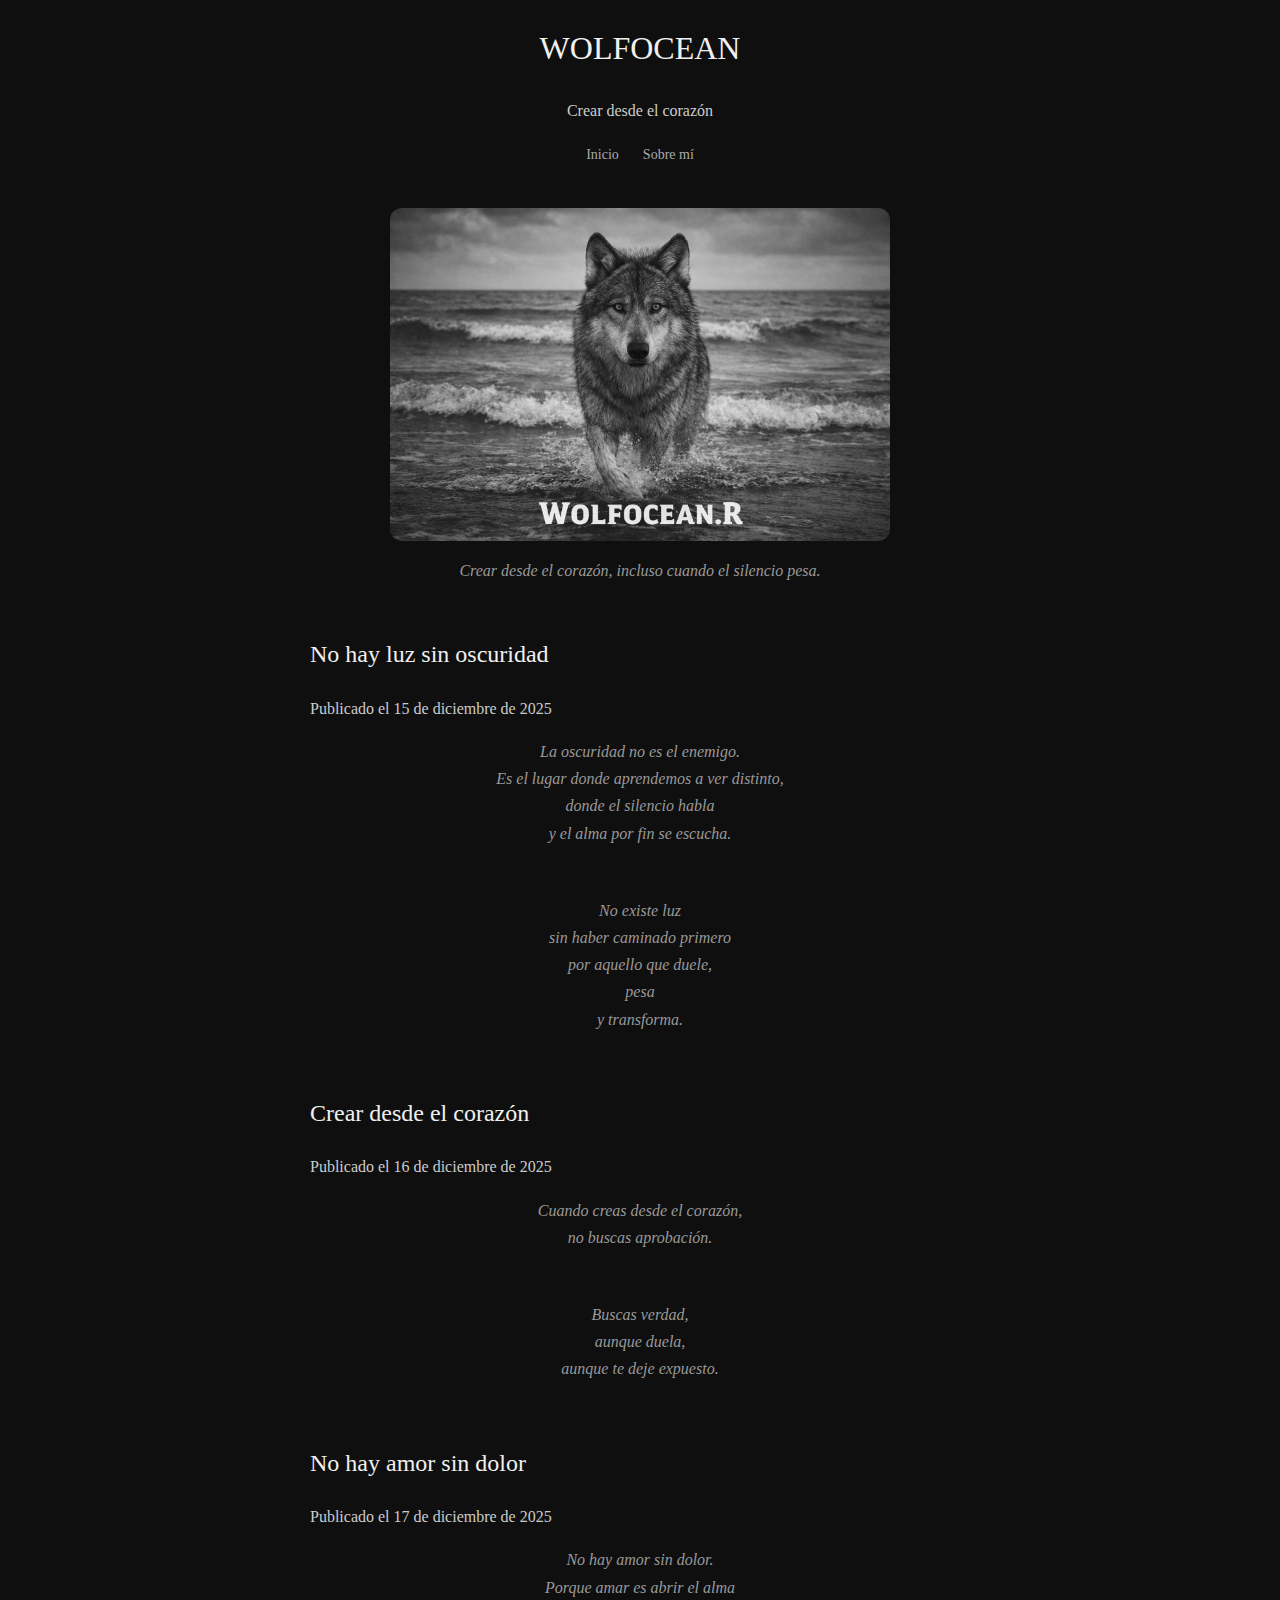
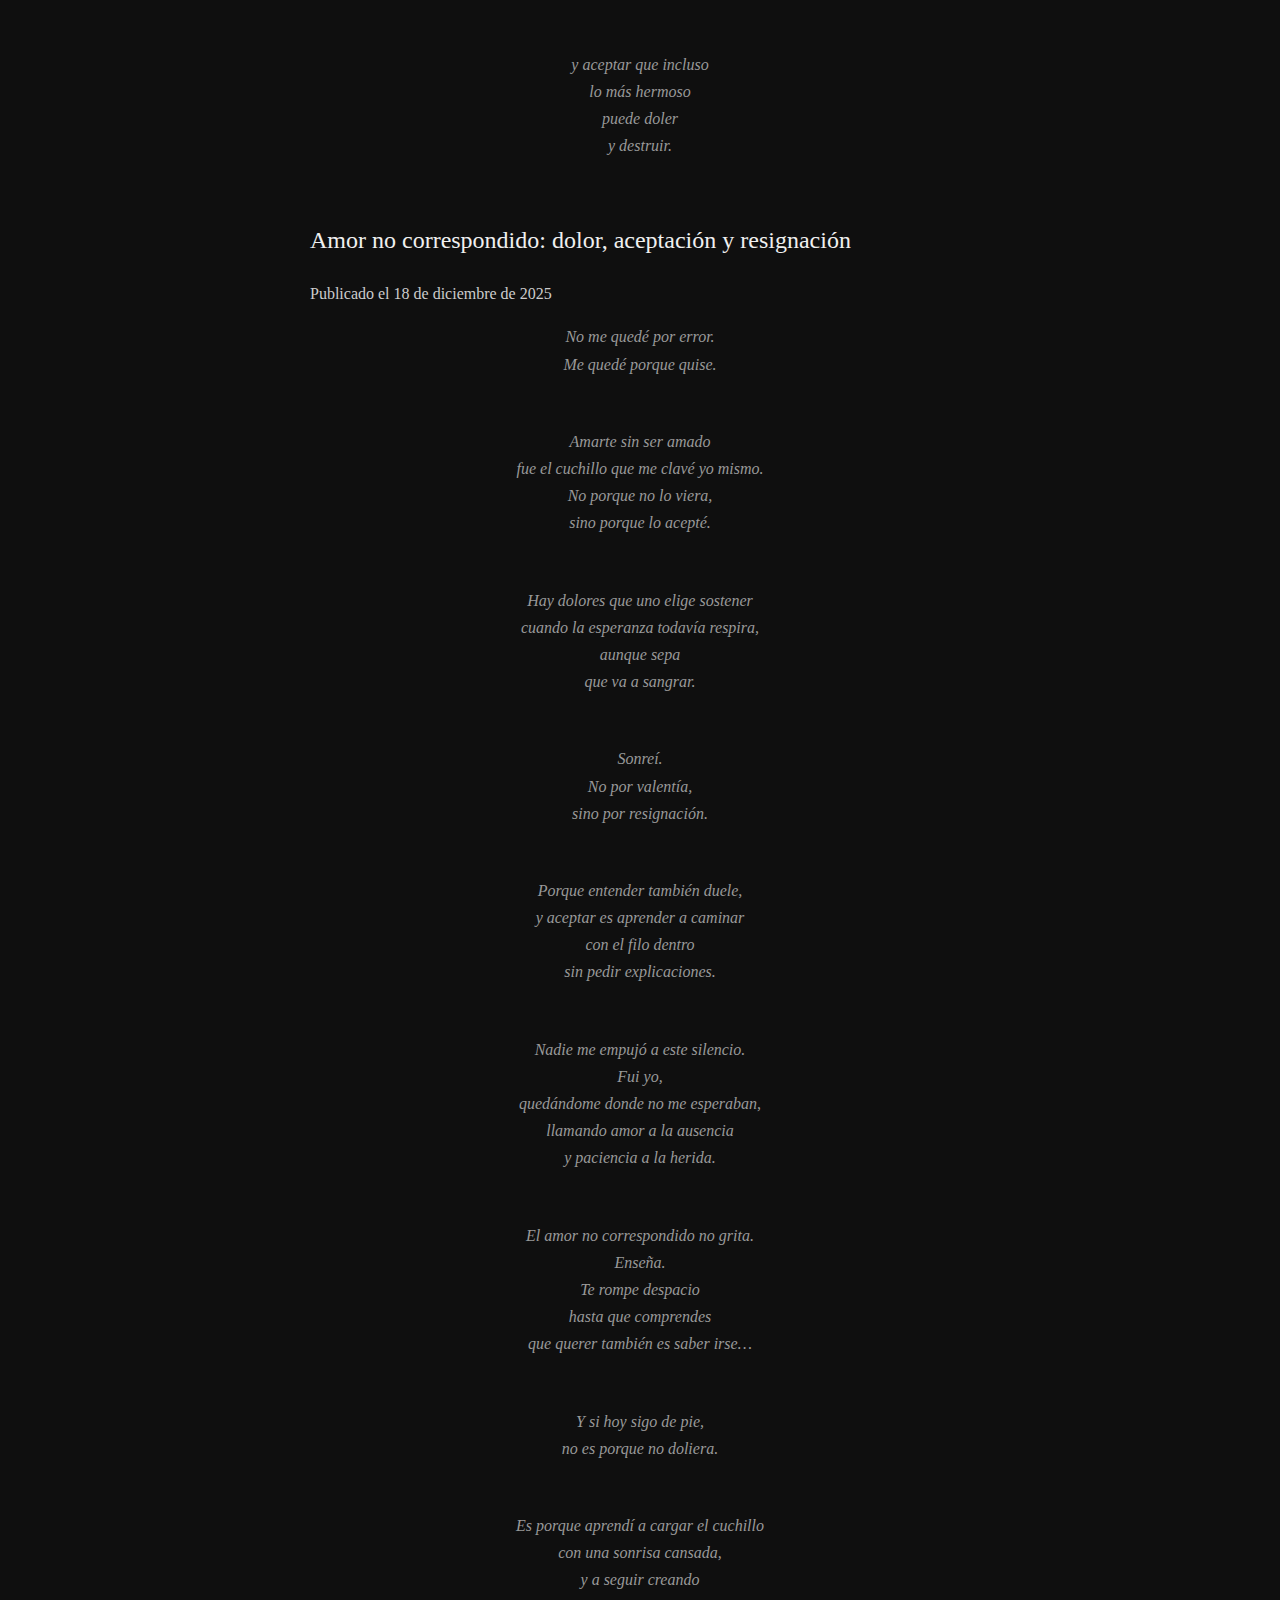
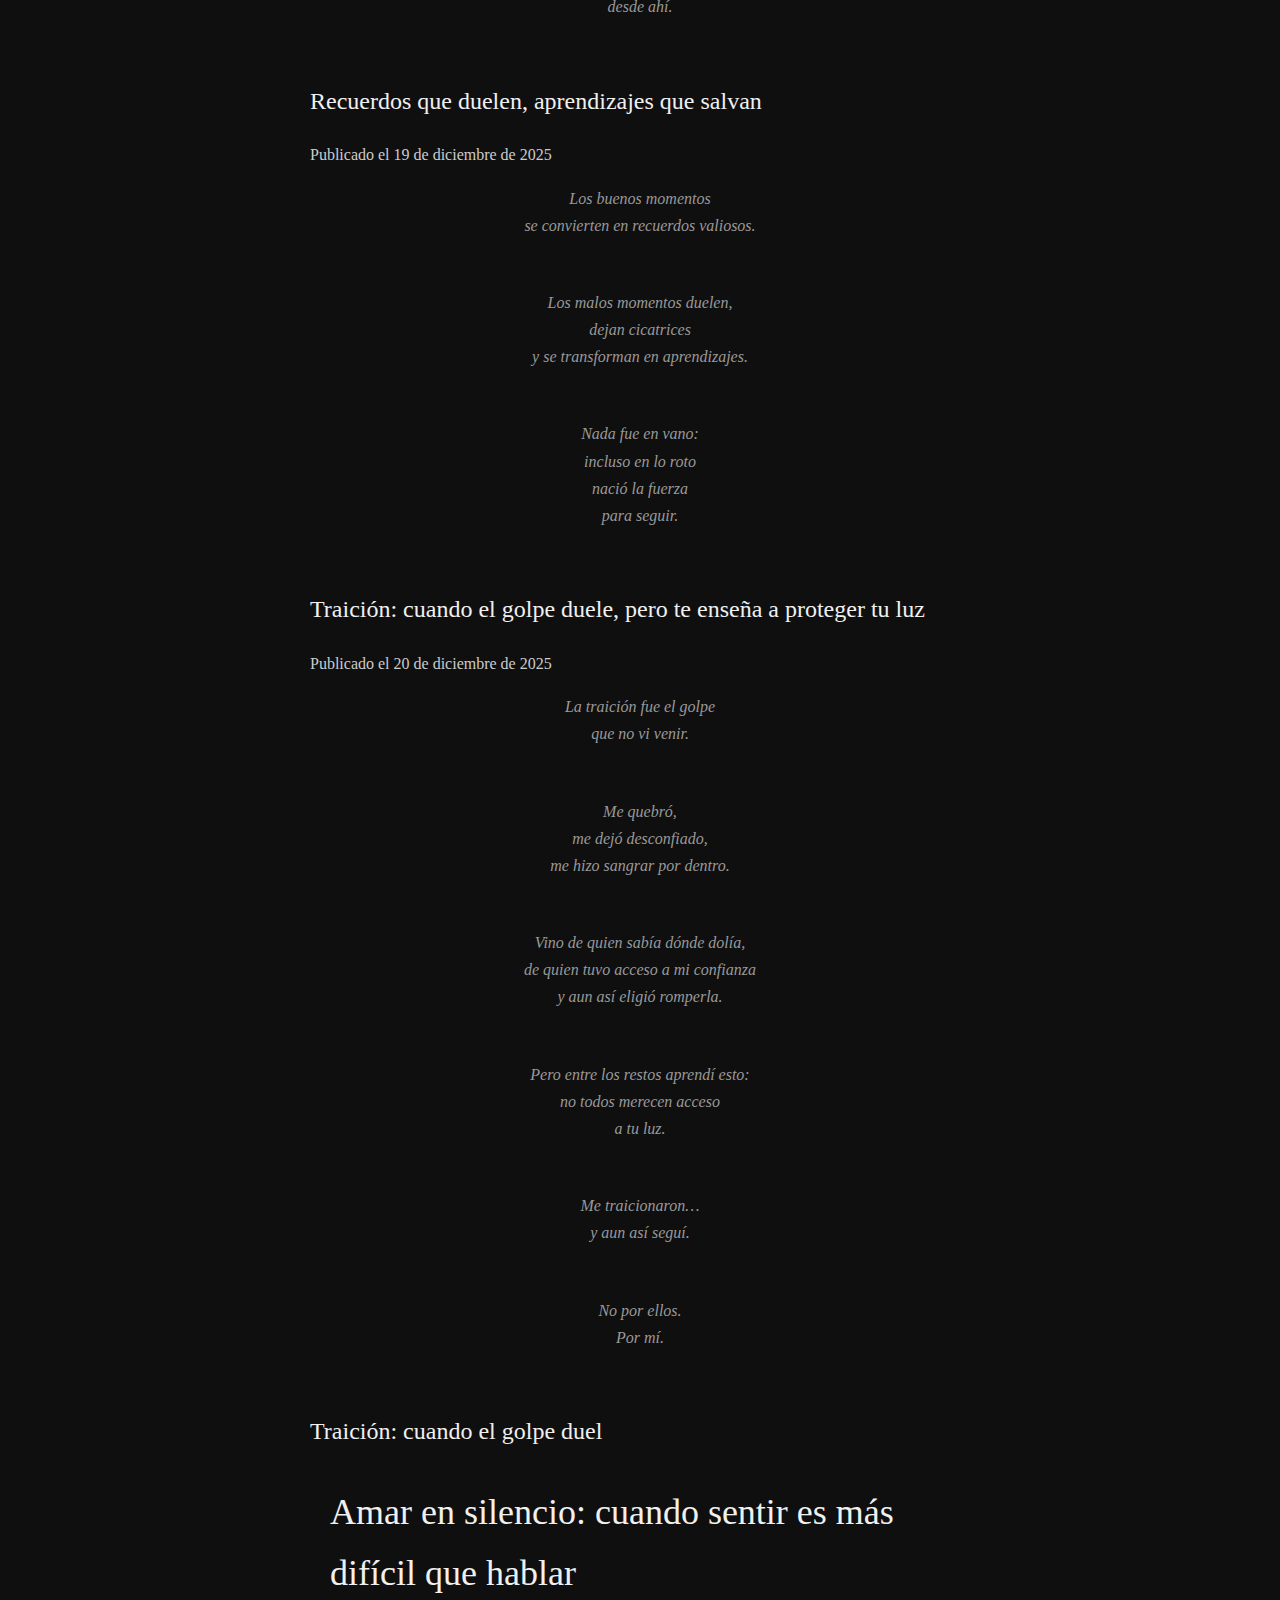
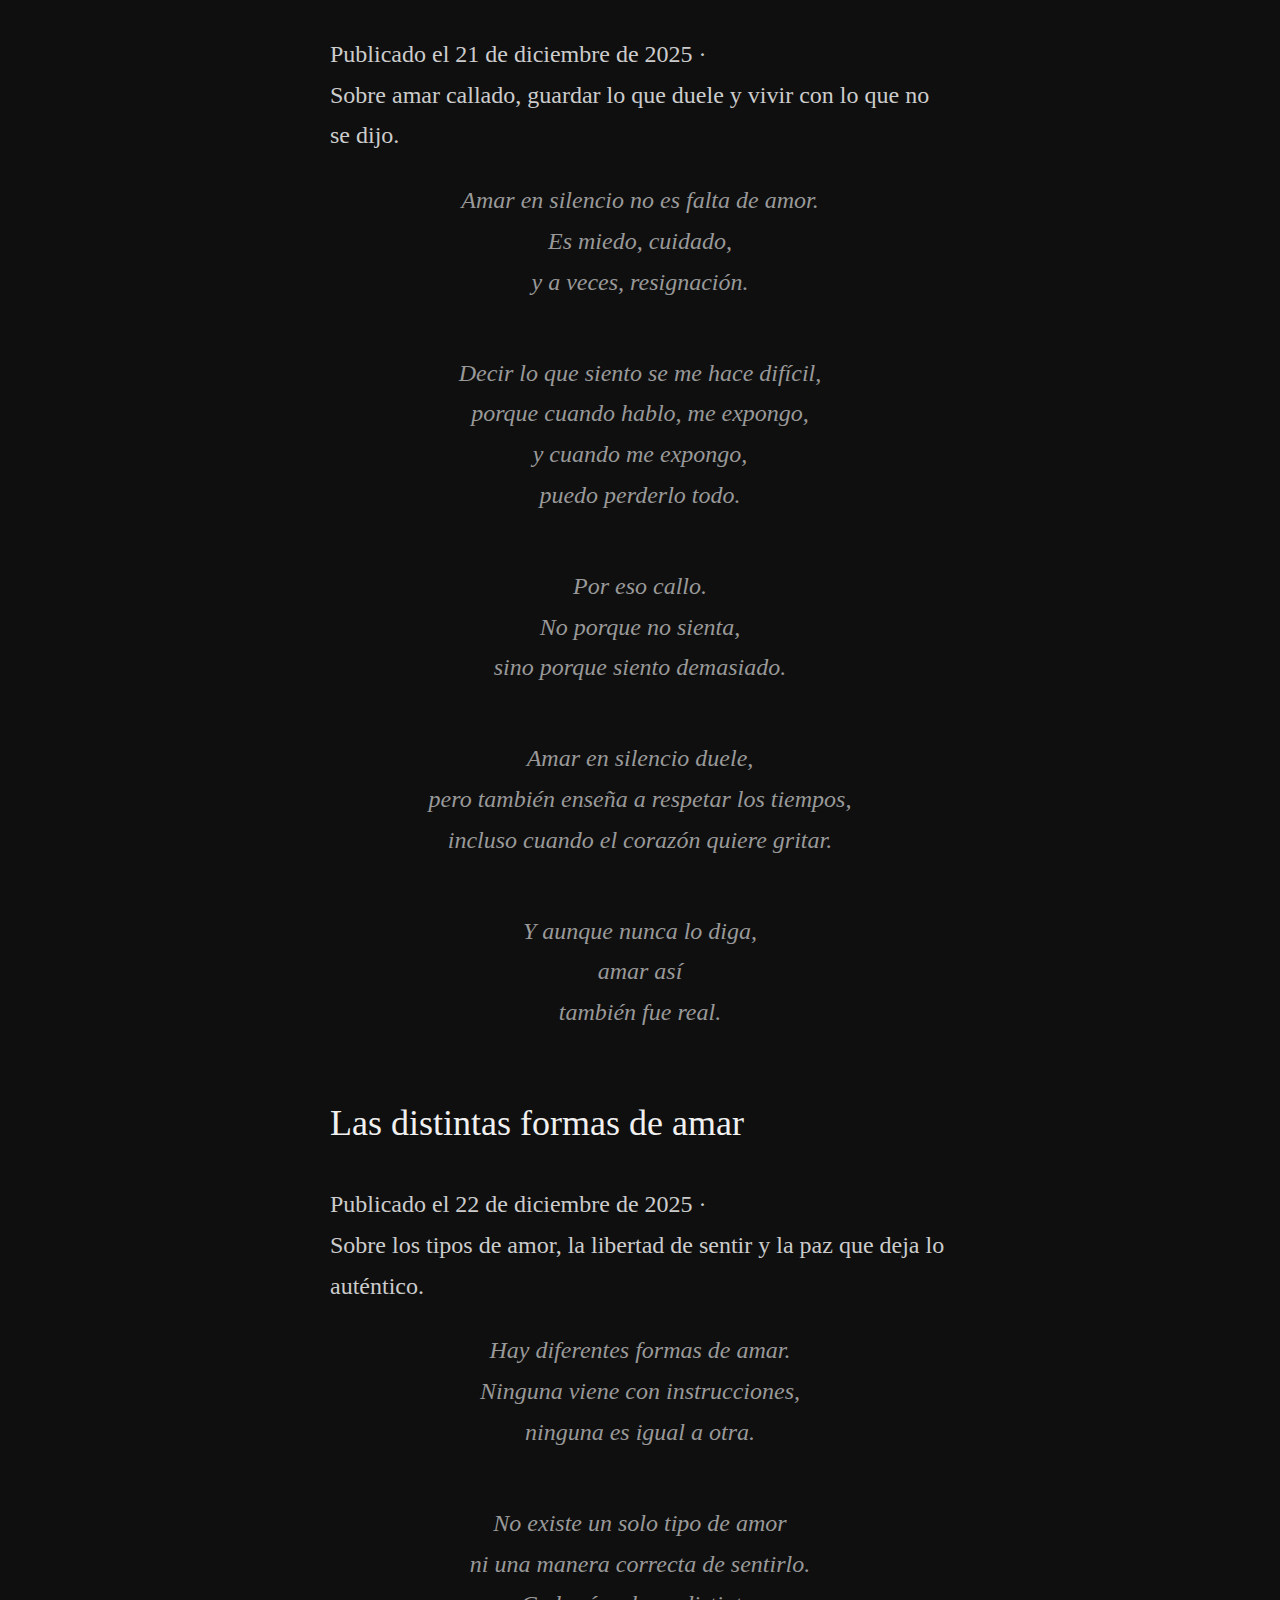
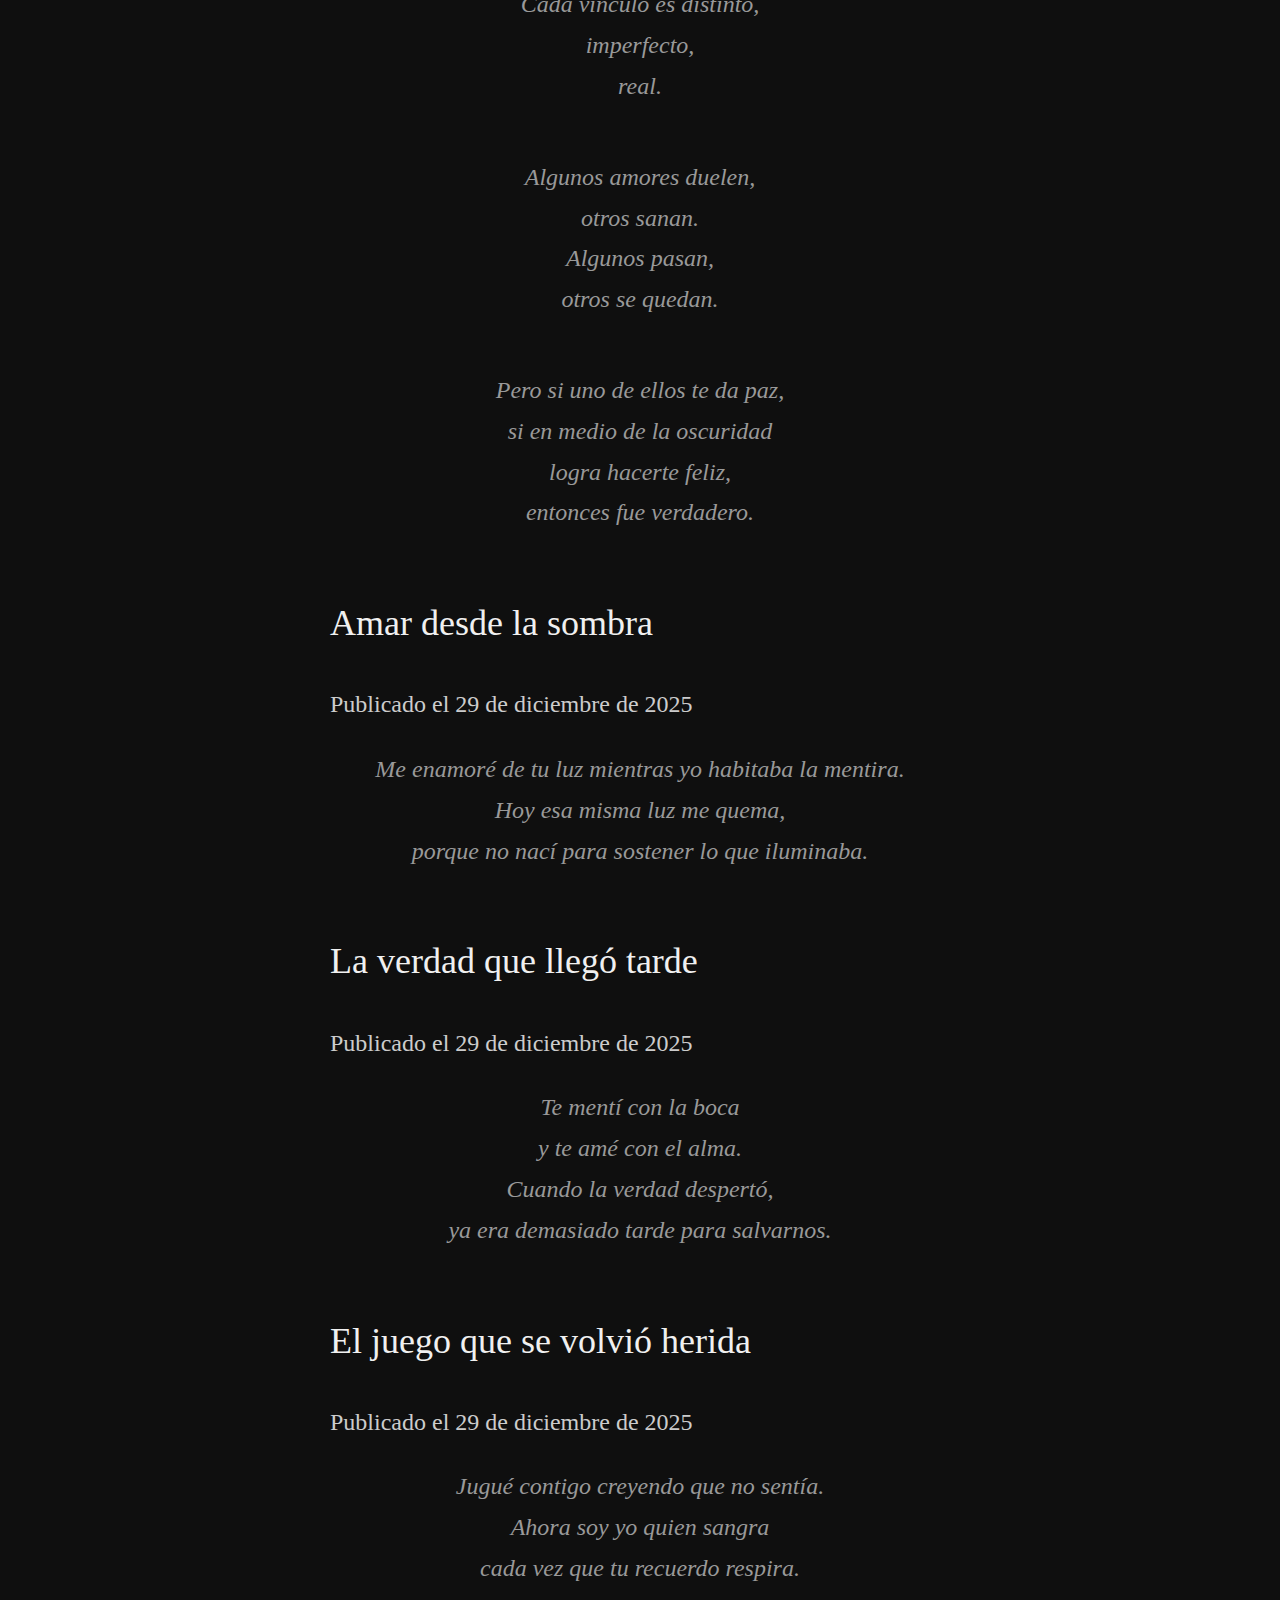
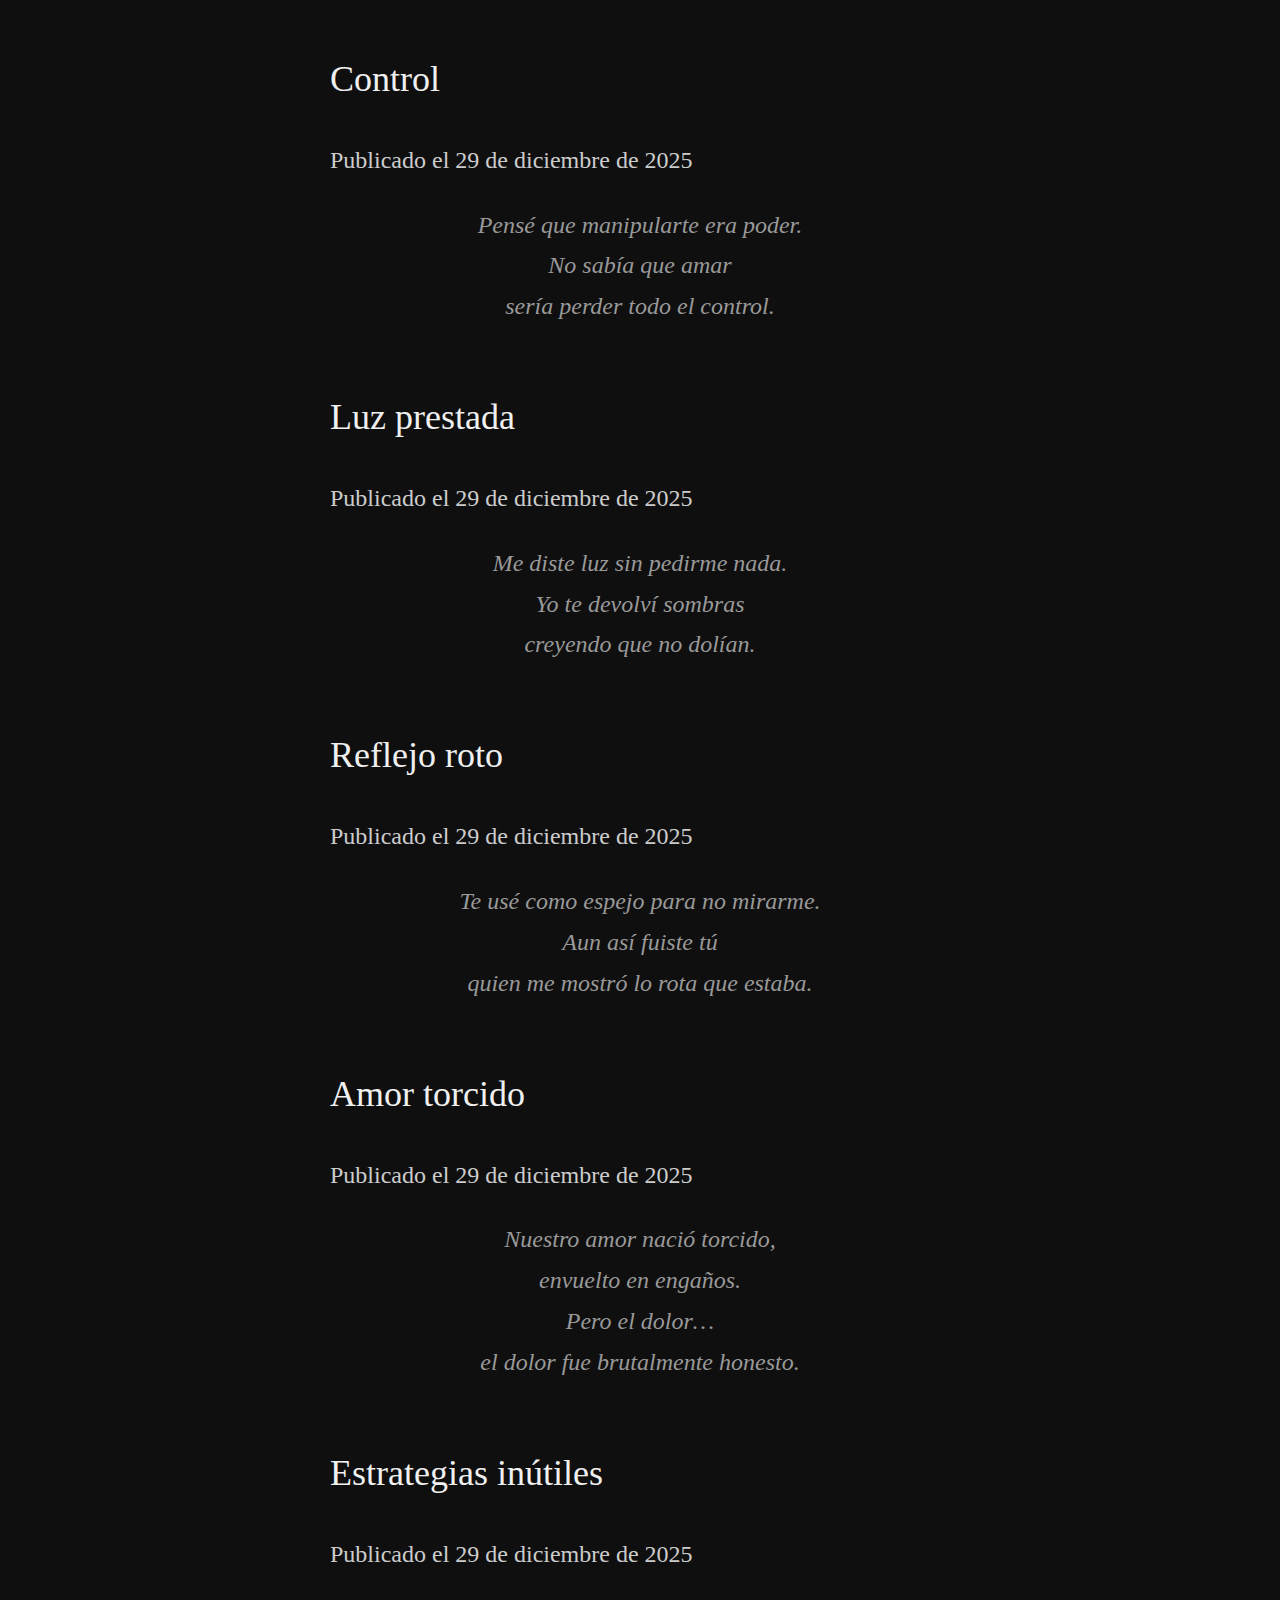
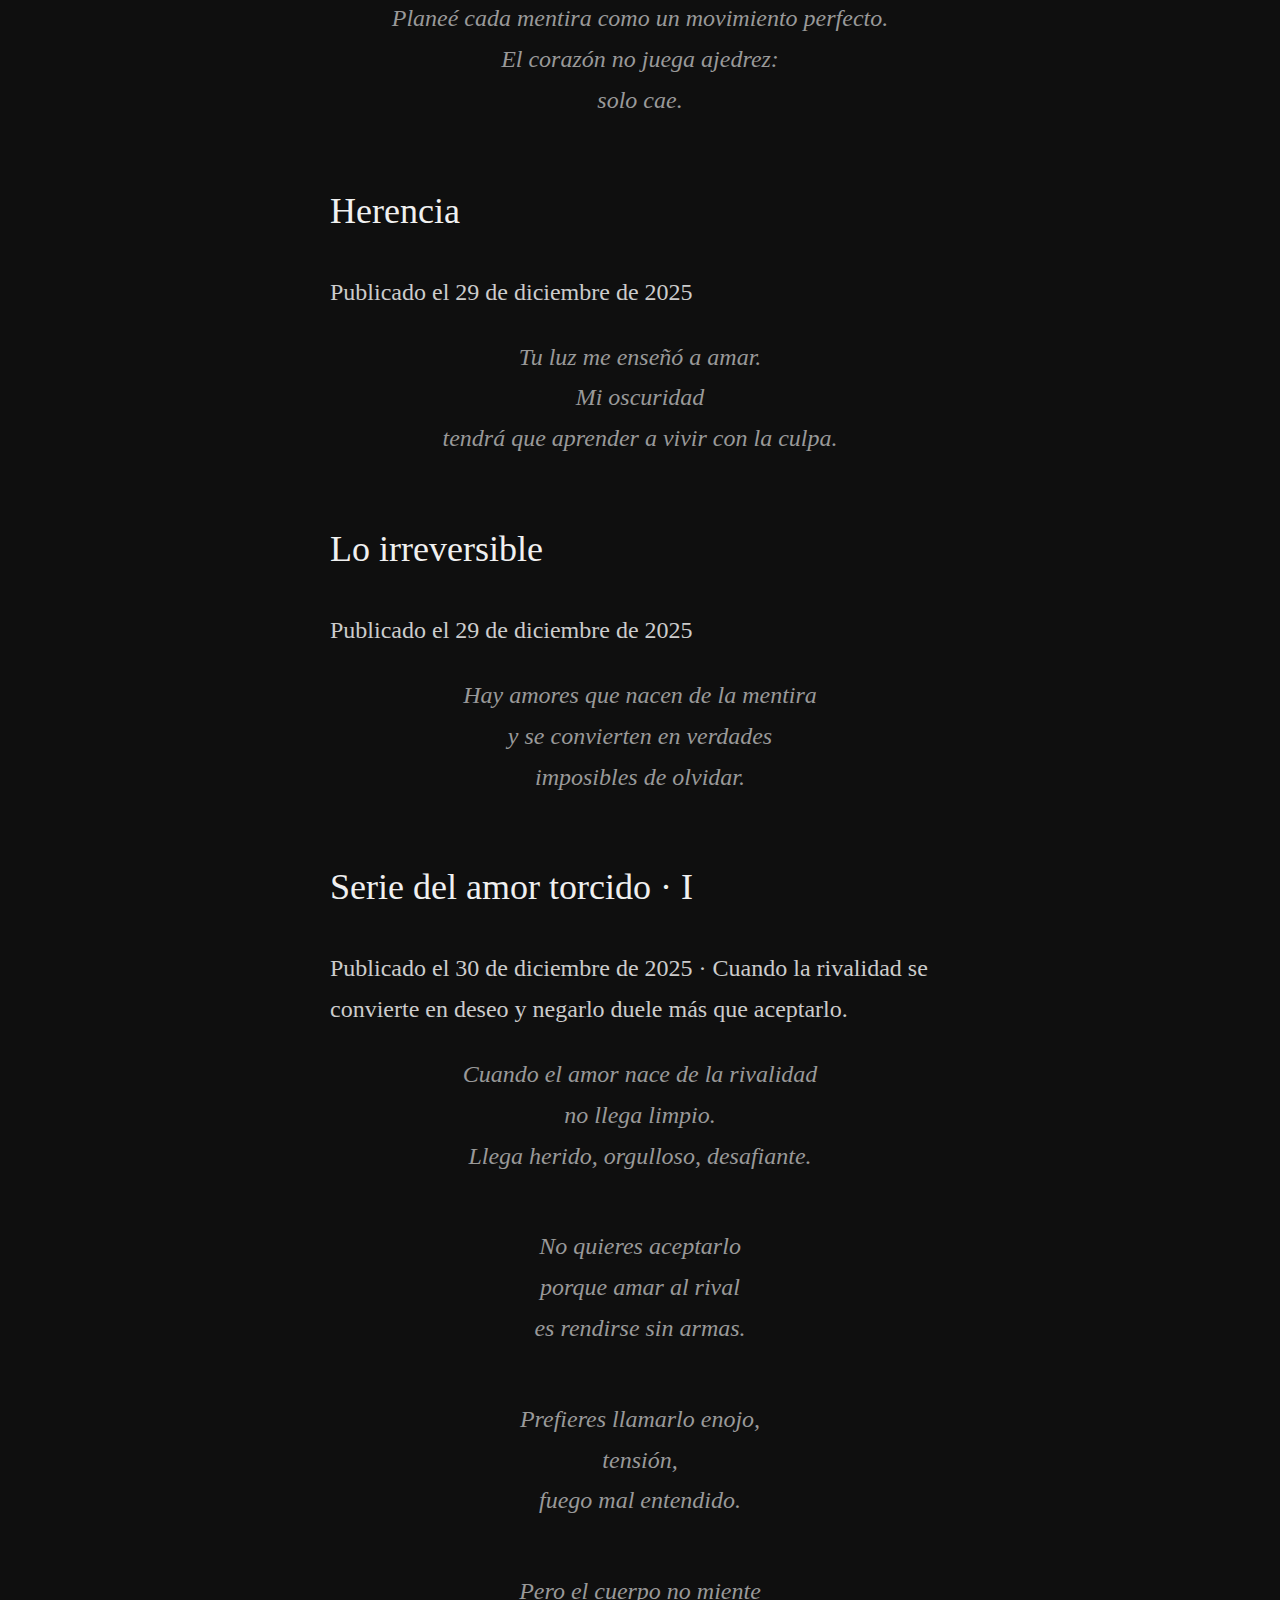
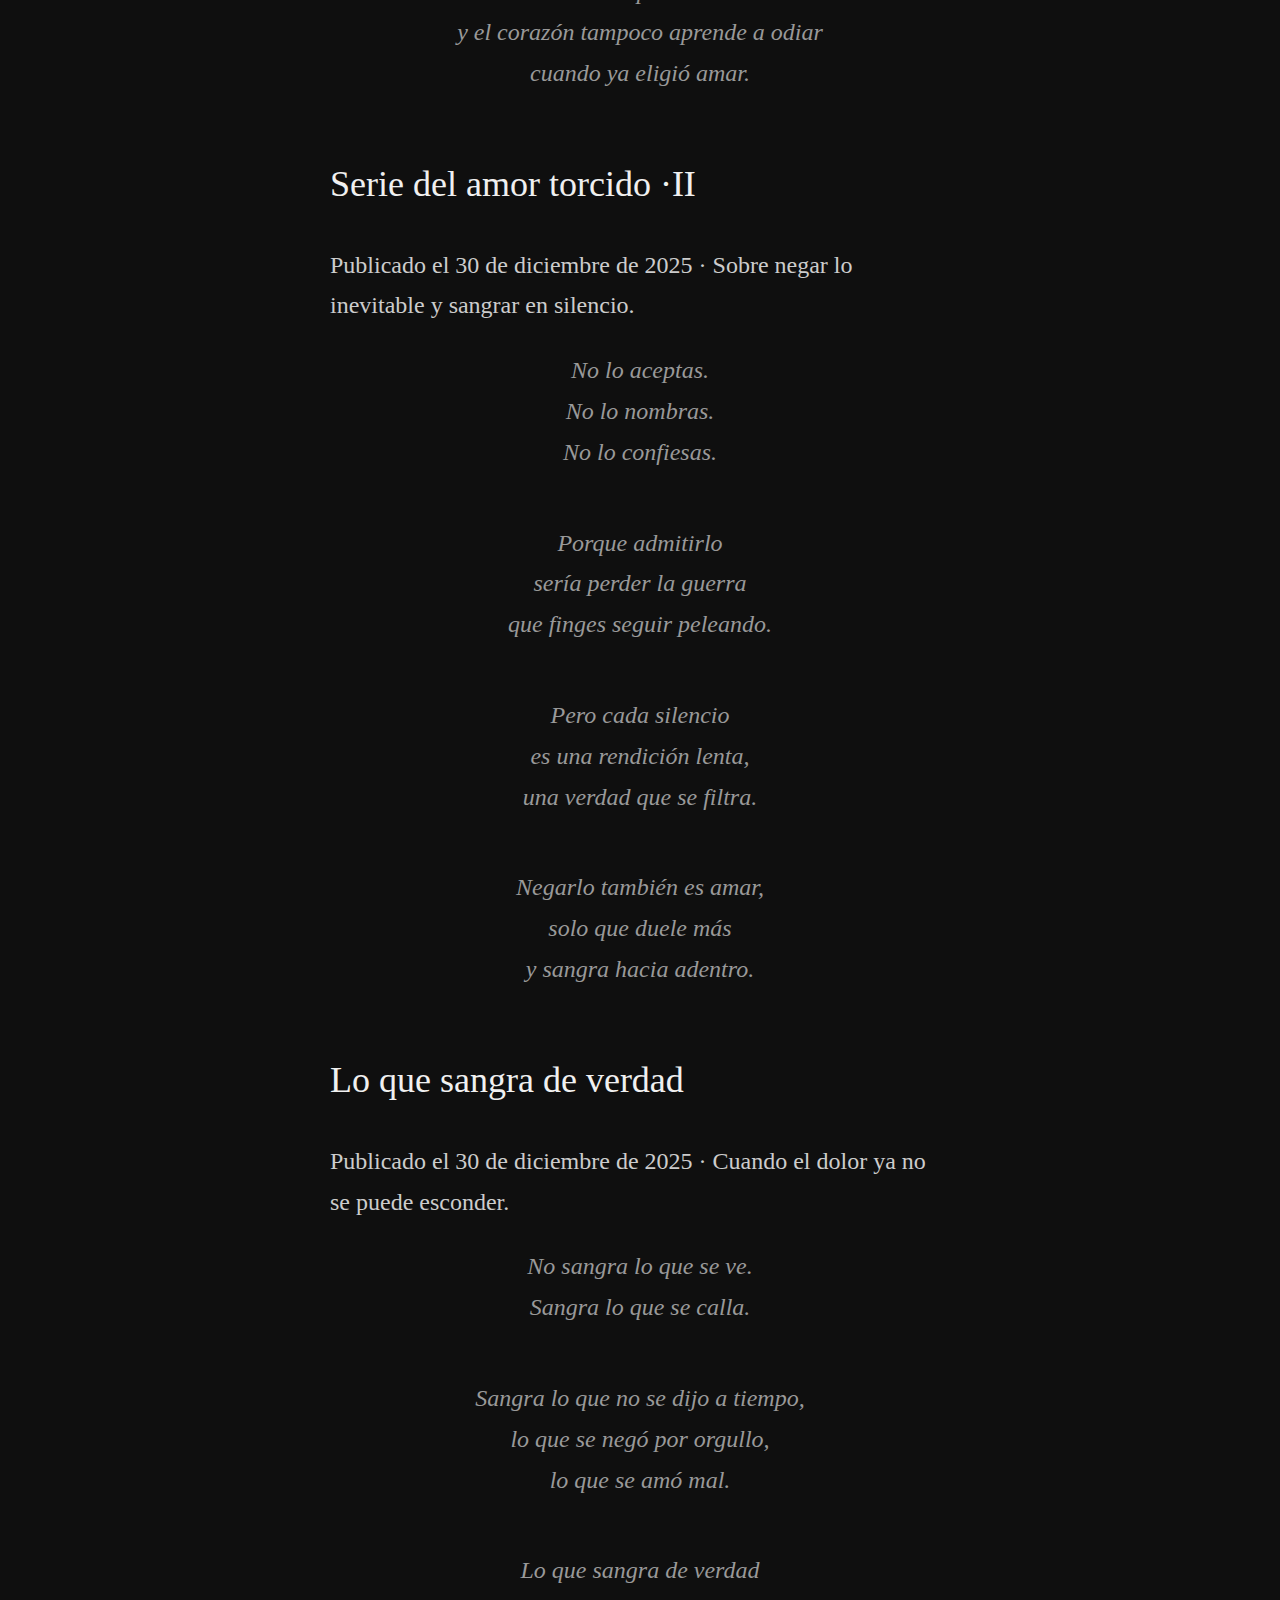
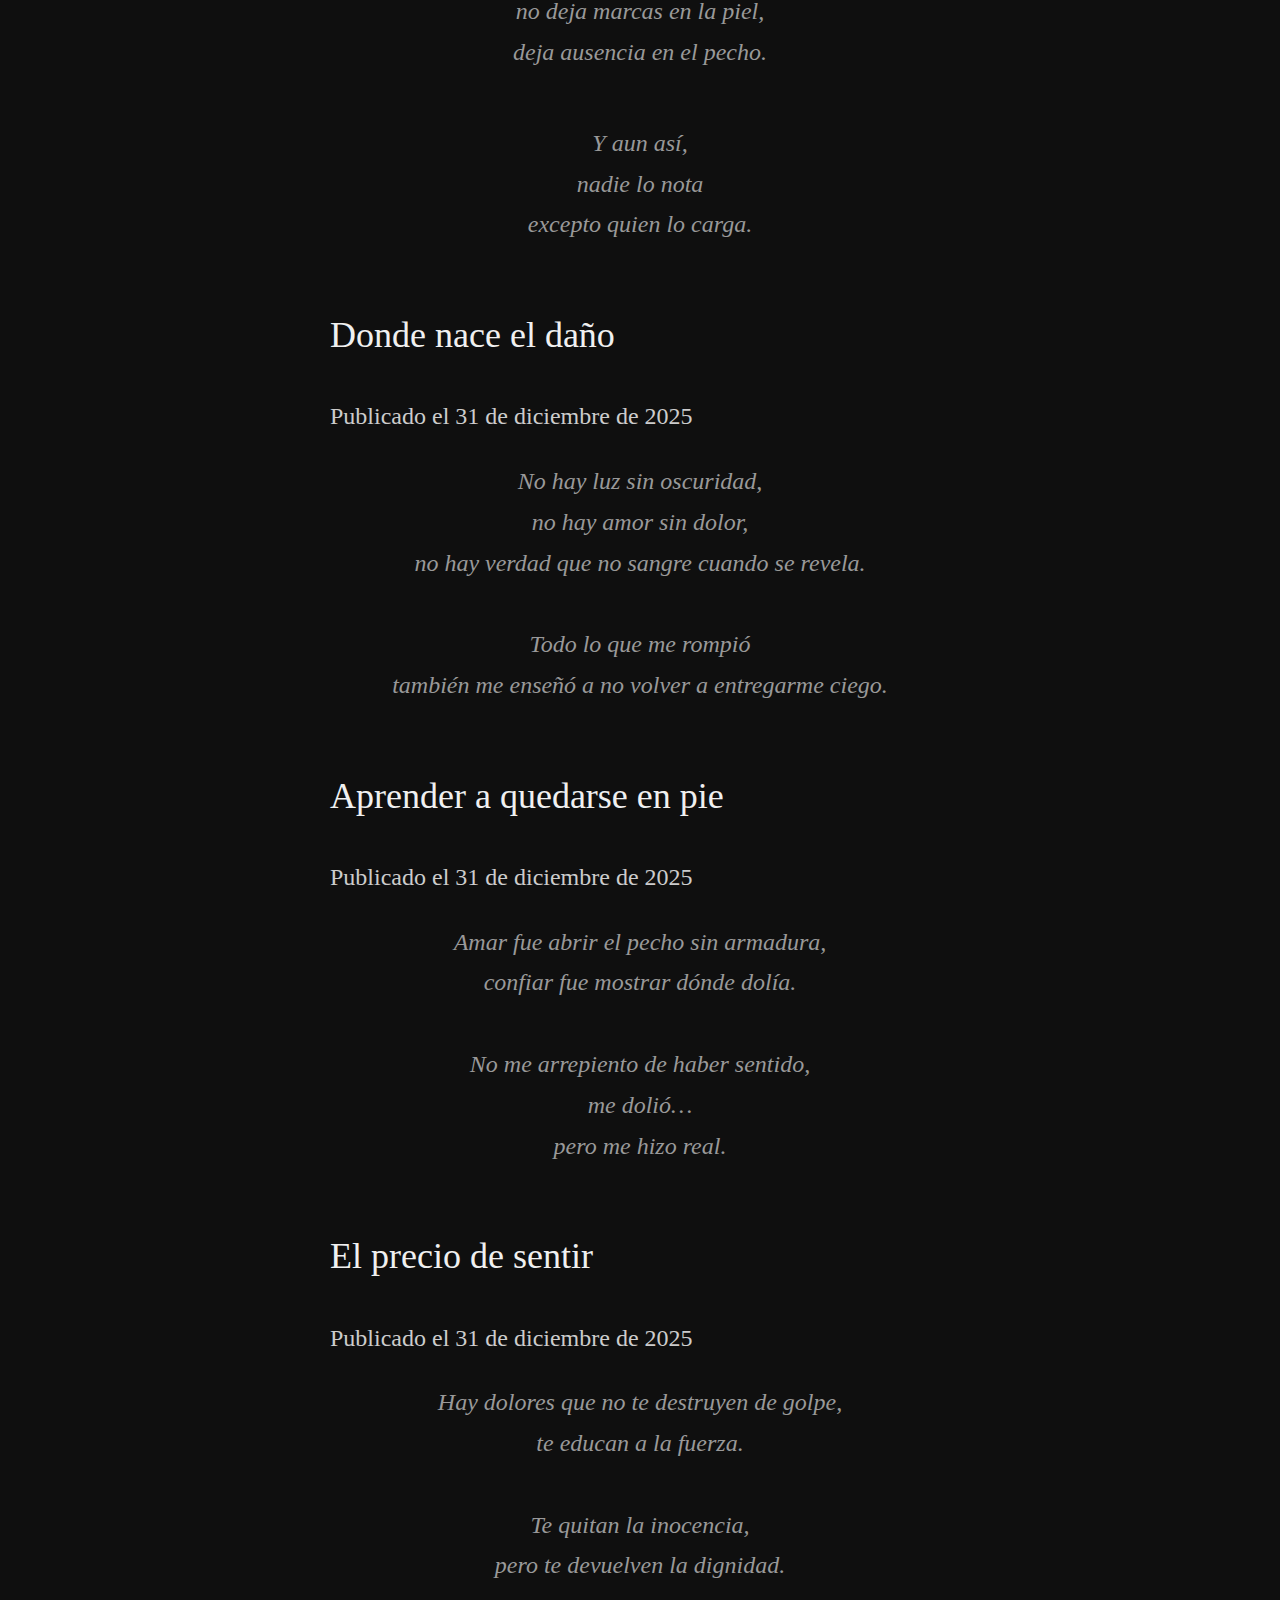
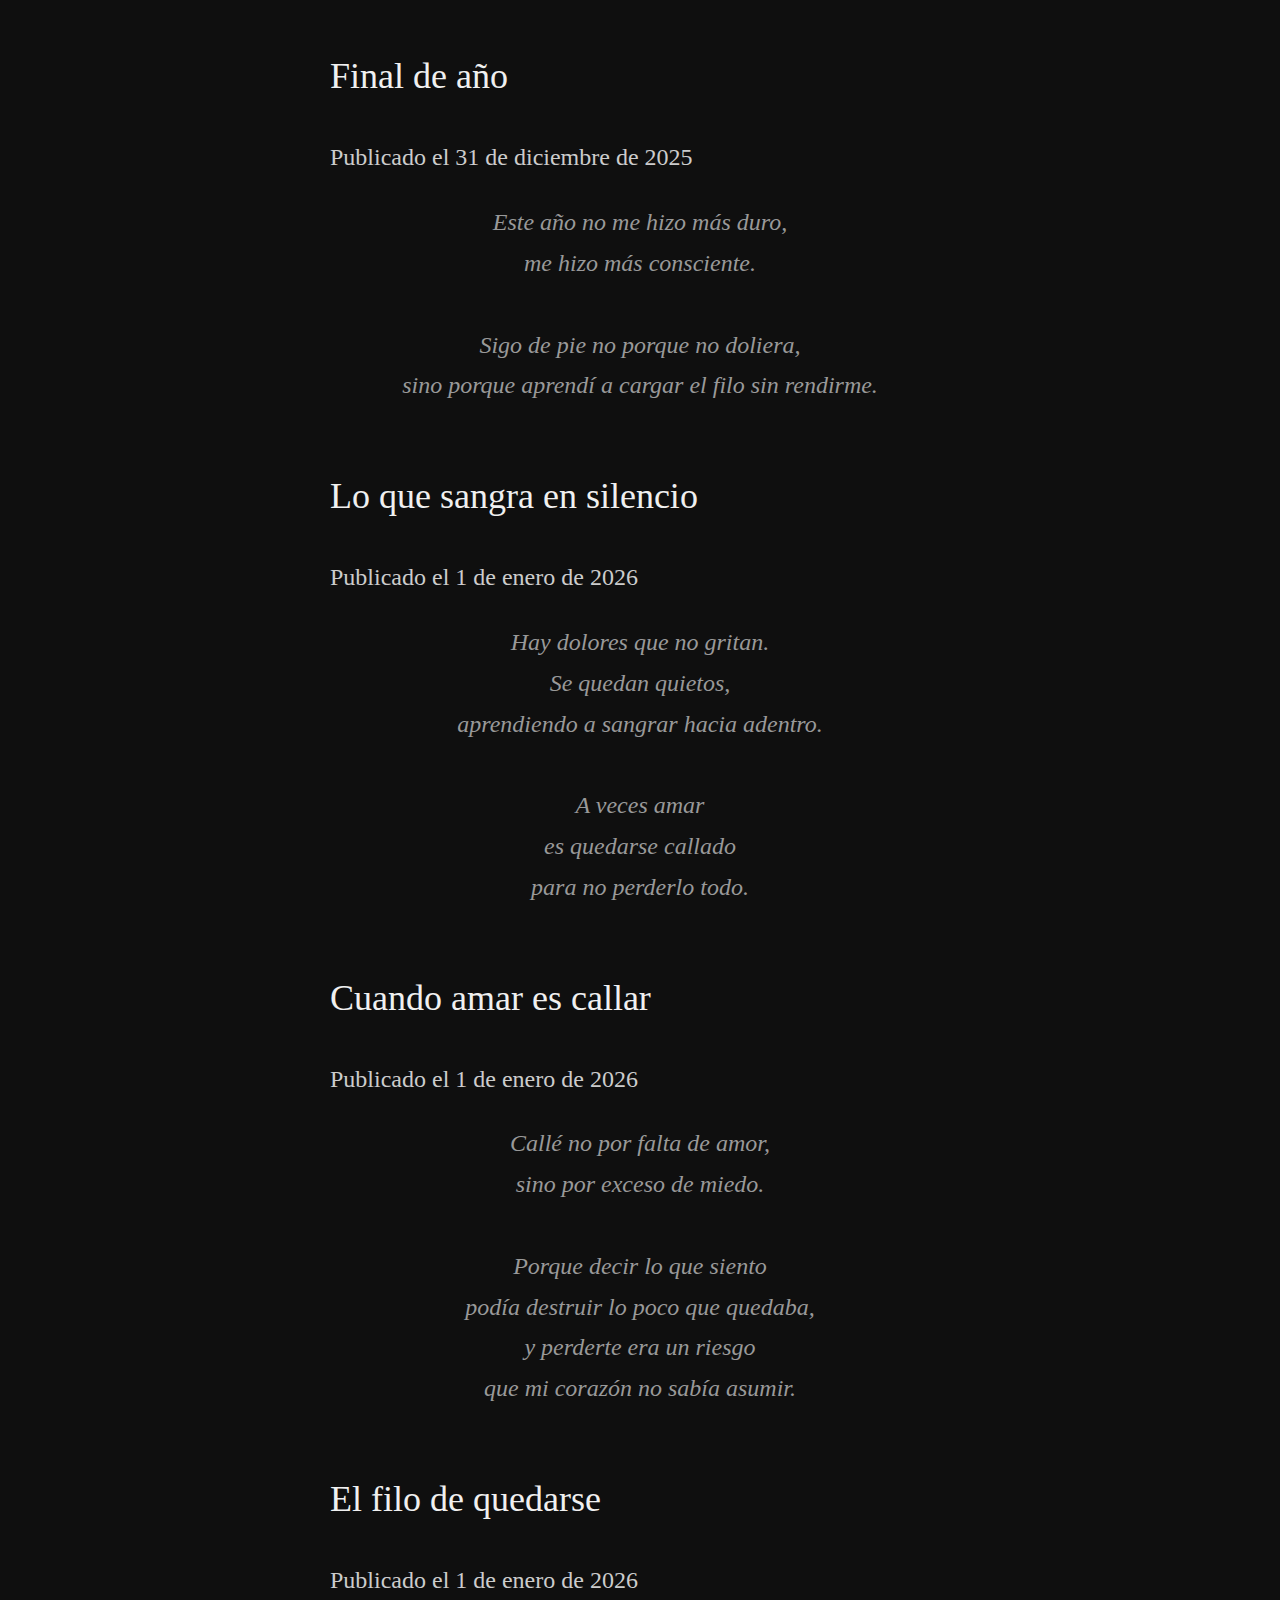
<file: index.html>
<!DOCTYPE html>
<html lang="es">
<head>
    <meta charset="UTF-8">
    <meta name="description" content="Blog personal de WOLFOCEAN.J.R. sobre creación, emociones, luz y oscuridad.">
    <title>Blog · WOLFOCEAN.J.R.</title>

    <style>
        /* ---------- BASE ---------- */
        body {
            font-family: Georgia, "Times New Roman", serif;
            line-height: 1.7;
            margin: 0;
            padding: 0;
        }

        header {
            text-align: center;
            margin-bottom: 40px;
        }

        nav a {
            margin: 0 10px;
            text-decoration: none;
            font-size: 14px;
        }

        article {
            max-width: 700px;
            margin: 0 auto 60px auto;
            padding: 0 20px;
        }

        h1, h2 {
            font-weight: normal;
        }

        .imagen-principal {
            display: block;
            width: 100%;
            max-width: 500px;
            margin: 30px auto 15px auto;
            border-radius: 12px;
        }

        .frase {
            text-align: center;
            font-style: italic;
            margin-bottom: 50px;
        }

        footer {
            text-align: center;
            margin: 40px 0;
            font-size: 14px;
        }

        /* ---------- DARK MODE (POR DEFECTO) ---------- */
        body.dark {
            background-color: #0f0f0f;
            color: #e0e0e0;
        }

        body.dark nav a {
            color: #aaa;
        }

        body.dark nav a:hover {
            color: #fff;
        }

        body.dark p {
            color: #ccc;
        }

        body.dark h1,
        body.dark h2 {
            color: #f0f0f0;
        }

        body.dark .frase {
            color: #999;
        }

        body.dark footer {
            color: #777;
        }
    </style>
</head>

<body class="dark">

    <header>
        <h1>WOLFOCEAN</h1>
        <p>Crear desde el corazón</p>

        <nav>
            <a href="index.html">Inicio</a>
            <a href="sobre-mi.html">Sobre mí</a>
        </nav>
    </header>

    <img src="img/foto-blog.jpg" alt="WOLFOCEAN.J.R." class="imagen-principal">

    <p class="frase">
        Crear desde el corazón, incluso cuando el silencio pesa.
    </p>

    <article>
        
     <article class="post">
  <h2>No hay luz sin oscuridad</h2>
  <p class="fecha">Publicado el 15 de diciembre de 2025</p>
  <p class="frase">
    La oscuridad no es el enemigo.<br>
    Es el lugar donde aprendemos a ver distinto,<br>
    donde el silencio habla<br>
    y el alma por fin se escucha.
  </p>
  <p class="frase">
    No existe luz<br>
    sin haber caminado primero<br>
    por aquello que duele,<br>
    pesa<br>
    y transforma.
  </p>
</article>
 
<article class="post">
  <h2>Crear desde el corazón</h2>
  <p class="fecha">Publicado el 16 de diciembre de 2025</p>
  <p class="frase">
    Cuando creas desde el corazón,<br>
    no buscas aprobación.
  </p>
  <p class="frase">
    Buscas verdad,<br>
    aunque duela,<br>
    aunque te deje expuesto.
  </p>
</article> 

<article class="post">
  <h2>No hay amor sin dolor</h2>
  <p class="fecha">Publicado el 17 de diciembre de 2025</p>
  <p class="frase">
    No hay amor sin dolor.<br>
    Porque amar es abrir el alma
  </p>
  <p class="frase">
    y aceptar que incluso<br>
    lo más hermoso<br>
    puede doler<br>
    y destruir.
  </p>
</article>

<article class="post">
  <h2>Amor no correspondido: dolor, aceptación y resignación</h2>
  <p class="fecha">Publicado el 18 de diciembre de 2025</p>
  <p class="frase">
    No me quedé por error.<br>
    Me quedé porque quise.
  </p>
  <p class="frase">
    Amarte sin ser amado<br>
    fue el cuchillo que me clavé yo mismo.<br>
    No porque no lo viera,<br>
    sino porque lo acepté.
  </p>
  <p class="frase">
    Hay dolores que uno elige sostener<br>
    cuando la esperanza todavía respira,<br>
    aunque sepa<br>
    que va a sangrar.
  </p>
  <p class="frase">
    Sonreí.<br>
    No por valentía,<br>
    sino por resignación.
  </p>
  <p class="frase">
    Porque entender también duele,<br>
    y aceptar es aprender a caminar<br>
    con el filo dentro<br>
    sin pedir explicaciones.
  </p>
  <p class="frase">
    Nadie me empujó a este silencio.<br>
    Fui yo,<br>
    quedándome donde no me esperaban,<br>
    llamando amor a la ausencia<br>
    y paciencia a la herida.
  </p>
  <p class="frase">
    El amor no correspondido no grita.<br>
    Enseña.<br>
    Te rompe despacio<br>
    hasta que comprendes<br>
    que querer también es saber irse…
  </p>
  <p class="frase">
    Y si hoy sigo de pie,<br>
    no es porque no doliera.
  </p>
  <p class="frase">
    Es porque aprendí a cargar el cuchillo<br>
    con una sonrisa cansada,<br>
    y a seguir creando<br>
    desde ahí.
  </p>
</article>

<article class="post">
  <h2>Recuerdos que duelen, aprendizajes que salvan</h2>
  <p class="fecha">Publicado el 19 de diciembre de 2025</p>
  <p class="frase">
    Los buenos momentos<br>
    se convierten en recuerdos valiosos.
  </p>
  <p class="frase">
    Los malos momentos duelen,<br>
    dejan cicatrices<br>
    y se transforman en aprendizajes.
  </p>
  <p class="frase">
    Nada fue en vano:<br>
    incluso en lo roto<br>
    nació la fuerza<br>
    para seguir.
  </p>
</article>

<article class="post">
  <h2>Traición: cuando el golpe duele, pero te enseña a proteger tu luz</h2>
  <p class="fecha">Publicado el 20 de diciembre de 2025</p>
  <p class="frase">
    La traición fue el golpe<br>
    que no vi venir.
  </p>
  <p class="frase">
    Me quebró,<br>
    me dejó desconfiado,<br>
    me hizo sangrar por dentro.
  </p>
  <p class="frase">
    Vino de quien sabía dónde dolía,<br>
    de quien tuvo acceso a mi confianza<br>
    y aun así eligió romperla.
  </p>
  <p class="frase">
    Pero entre los restos aprendí esto:<br>
    no todos merecen acceso<br>
    a tu luz.
  </p>
  <p class="frase">
    Me traicionaron…<br>
    y aun así seguí.
  </p>
  <p class="frase">
    No por ellos.<br>
    Por mí.
  </p>
</article>

<article>
    <h2>Traición: cuando el golpe duel
<article class="post">
  <h2>Amar en silencio: cuando sentir es más difícil que hablar</h2>

  <p class="fecha">
    Publicado el 21 de diciembre de 2025 ·<br>
    Sobre amar callado, guardar lo que duele y vivir con lo que no se dijo.
  </p>

  <p class="frase">
    Amar en silencio no es falta de amor.<br>
    Es miedo, cuidado,<br>
    y a veces, resignación.
  </p>

  <p class="frase">
    Decir lo que siento se me hace difícil,<br>
    porque cuando hablo, me expongo,<br>
    y cuando me expongo,<br>
    puedo perderlo todo.
  </p>

  <p class="frase">
    Por eso callo.<br>
    No porque no sienta,<br>
    sino porque siento demasiado.
  </p>

  <p class="frase">
    Amar en silencio duele,<br>
    pero también enseña a respetar los tiempos,<br>
    incluso cuando el corazón quiere gritar.
  </p>

  <p class="frase">
    Y aunque nunca lo diga,<br>
    amar así<br>
    también fue real.
  </p>
</article>

<article class="post">
  <h2>Las distintas formas de amar</h2>

  <p class="fecha">
    Publicado el 22 de diciembre de 2025 ·<br>
    Sobre los tipos de amor, la libertad de sentir y la paz que deja lo auténtico.
  </p>

  <p class="frase">
    Hay diferentes formas de amar.<br>
    Ninguna viene con instrucciones,<br>
    ninguna es igual a otra.
  </p>

  <p class="frase">
    No existe un solo tipo de amor<br>
    ni una manera correcta de sentirlo.<br>
    Cada vínculo es distinto,<br>
    imperfecto,<br>
    real.
  </p>

  <p class="frase">
    Algunos amores duelen,<br>
    otros sanan.<br>
    Algunos pasan,<br>
    otros se quedan.
  </p>

  <p class="frase">
    Pero si uno de ellos te da paz,<br>
    si en medio de la oscuridad<br>
    logra hacerte feliz,<br>
    entonces fue verdadero.
  </p>
</article>

<article class="post">
  <h2>Amar desde la sombra</h2>
  <p class="fecha">Publicado el 29 de diciembre de 2025</p>
  <p class="frase">
    Me enamoré de tu luz mientras yo habitaba la mentira.<br>
    Hoy esa misma luz me quema,<br>
    porque no nací para sostener lo que iluminaba.
  </p>
</article>

<article class="post">
  <h2>La verdad que llegó tarde</h2>
  <p class="fecha">Publicado el 29 de diciembre de 2025</p>
  <p class="frase">
    Te mentí con la boca<br>
    y te amé con el alma.<br>
    Cuando la verdad despertó,<br>
    ya era demasiado tarde para salvarnos.
  </p>
</article>

<article class="post">
  <h2>El juego que se volvió herida</h2>
  <p class="fecha">Publicado el 29 de diciembre de 2025</p>
  <p class="frase">
    Jugué contigo creyendo que no sentía.<br>
    Ahora soy yo quien sangra<br>
    cada vez que tu recuerdo respira.
  </p>
</article>

<article class="post">
  <h2>Control</h2>
  <p class="fecha">Publicado el 29 de diciembre de 2025</p>
  <p class="frase">
    Pensé que manipularte era poder.<br>
    No sabía que amar<br>
    sería perder todo el control.
  </p>
</article>

<article class="post">
  <h2>Luz prestada</h2>
  <p class="fecha">Publicado el 29 de diciembre de 2025</p>
  <p class="frase">
    Me diste luz sin pedirme nada.<br>
    Yo te devolví sombras<br>
    creyendo que no dolían.
  </p>
</article>

<article class="post">
  <h2>Reflejo roto</h2>
  <p class="fecha">Publicado el 29 de diciembre de 2025</p>
  <p class="frase">
    Te usé como espejo para no mirarme.<br>
    Aun así fuiste tú<br>
    quien me mostró lo rota que estaba.
  </p>
</article>

<article class="post">
  <h2>Amor torcido</h2>
  <p class="fecha">Publicado el 29 de diciembre de 2025</p>
  <p class="frase">
    Nuestro amor nació torcido,<br>
    envuelto en engaños.<br>
    Pero el dolor…<br>
    el dolor fue brutalmente honesto.
  </p>
</article>

<article class="post">
  <h2>Estrategias inútiles</h2>
  <p class="fecha">Publicado el 29 de diciembre de 2025</p>
  <p class="frase">
    Planeé cada mentira como un movimiento perfecto.<br>
    El corazón no juega ajedrez:<br>
    solo cae.
  </p>
</article>

<article class="post">
  <h2>Herencia</h2>
  <p class="fecha">Publicado el 29 de diciembre de 2025</p>
  <p class="frase">
    Tu luz me enseñó a amar.<br>
    Mi oscuridad<br>
    tendrá que aprender a vivir con la culpa.
  </p>
</article>

<article class="post">
  <h2>Lo irreversible</h2>
  <p class="fecha">Publicado el 29 de diciembre de 2025</p>
  <p class="frase">
    Hay amores que nacen de la mentira<br>
    y se convierten en verdades<br>
    imposibles de olvidar.
  </p>
</article>

<article class="post">
  <h2>Serie del amor torcido · I</h2>

  <p class="fecha">
    Publicado el 30 de diciembre de 2025 ·
    Cuando la rivalidad se convierte en deseo y negarlo duele más que aceptarlo.
  </p>

  <p class="frase">
    Cuando el amor nace de la rivalidad<br>
    no llega limpio.<br>
    Llega herido, orgulloso, desafiante.
  </p>

  <p class="frase">
    No quieres aceptarlo<br>
    porque amar al rival<br>
    es rendirse sin armas.
  </p>

  <p class="frase">
    Prefieres llamarlo enojo,<br>
    tensión,<br>
    fuego mal entendido.
  </p>

  <p class="frase">
    Pero el cuerpo no miente<br>
    y el corazón tampoco aprende a odiar<br>
    cuando ya eligió amar.
  </p>
</article>

<article class="post">
  <h2>Serie del amor torcido ·II</h2>

  <p class="fecha">
    Publicado el 30 de diciembre de 2025 ·
    Sobre negar lo inevitable y sangrar en silencio.
  </p>

  <p class="frase">
    No lo aceptas.<br>
    No lo nombras.<br>
    No lo confiesas.
  </p>

  <p class="frase">
    Porque admitirlo<br>
    sería perder la guerra<br>
    que finges seguir peleando.
  </p>

  <p class="frase">
    Pero cada silencio<br>
    es una rendición lenta,<br>
    una verdad que se filtra.
  </p>

  <p class="frase">
    Negarlo también es amar,<br>
    solo que duele más<br>
    y sangra hacia adentro.
  </p>
</article>

<article class="post">
  <h2>Lo que sangra de verdad</h2>

  <p class="fecha">
    Publicado el 30 de diciembre de 2025 ·
    Cuando el dolor ya no se puede esconder.
  </p>

  <p class="frase">
    No sangra lo que se ve.<br>
    Sangra lo que se calla.
  </p>

  <p class="frase">
    Sangra lo que no se dijo a tiempo,<br>
    lo que se negó por orgullo,<br>
    lo que se amó mal.
  </p>

  <p class="frase">
    Lo que sangra de verdad<br>
    no deja marcas en la piel,<br>
    deja ausencia en el pecho.
  </p>

  <p class="frase">
    Y aun así,<br>
    nadie lo nota<br>
    excepto quien lo carga.
  </p>
</article>

<article class="post">
  <h2>Donde nace el daño</h2>
  <p class="fecha">Publicado el 31 de diciembre de 2025</p>
  <p class="frase">
    No hay luz sin oscuridad,<br>
    no hay amor sin dolor,<br>
    no hay verdad que no sangre cuando se revela.<br><br>
    Todo lo que me rompió<br>
    también me enseñó a no volver a entregarme ciego.
  </p>
</article>

<article class="post">
  <h2>Aprender a quedarse en pie</h2>
  <p class="fecha">Publicado el 31 de diciembre de 2025</p>
  <p class="frase">
    Amar fue abrir el pecho sin armadura,<br>
    confiar fue mostrar dónde dolía.<br><br>
    No me arrepiento de haber sentido,<br>
    me dolió…<br>
    pero me hizo real.
  </p>
</article>

<article class="post">
  <h2>El precio de sentir</h2>
  <p class="fecha">Publicado el 31 de diciembre de 2025</p>
  <p class="frase">
    Hay dolores que no te destruyen de golpe,<br>
    te educan a la fuerza.<br><br>
    Te quitan la inocencia,<br>
    pero te devuelven la dignidad.
  </p>
</article>
<article class="post">
  <h2>Final de año</h2>
  <p class="fecha">Publicado el 31 de diciembre de 2025</p>
  <p class="frase">
    Este año no me hizo más duro,<br>
    me hizo más consciente.<br><br>
    Sigo de pie no porque no doliera,<br>
    sino porque aprendí a cargar el filo sin rendirme.
  </p>
</article>

<article class="post">
  <h2>Lo que sangra en silencio</h2>
  <p class="fecha">Publicado el 1 de enero de 2026</p>
  <p class="frase">
    Hay dolores que no gritan.<br>
    Se quedan quietos,<br>
    aprendiendo a sangrar hacia adentro.<br><br>
    A veces amar<br>
    es quedarse callado<br>
    para no perderlo todo.
  </p>
</article>

<article class="post">
  <h2>Cuando amar es callar</h2>
  <p class="fecha">Publicado el 1 de enero de 2026</p>
  <p class="frase">
    Callé no por falta de amor,<br>
    sino por exceso de miedo.<br><br>
    Porque decir lo que siento<br>
    podía destruir lo poco que quedaba,<br>
    y perderte era un riesgo<br>
    que mi corazón no sabía asumir.
  </p>
</article>

<article class="post">
  <h2>El filo de quedarse</h2>
  <p class="fecha">Publicado el 1 de enero de 2026</p>
  <p class="frase">
    No me quedé por error.<br>
    Me quedé porque quise.<br><br>
    Amarte sin ser amado<br>
    fue el cuchillo que acepté sostener,<br>
    sabiendo que iba a doler<br>
    y aun así no soltarlo.
  </p>
</article>

<article class="post">
  <h2>Aprender a sangrar sin ruido</h2>
  <p class="fecha">Publicado el 1 de enero de 2026</p>
  <p class="frase">
    Nadie me empujó a este silencio.<br>
    Fui yo,<br>
    quedándome donde no me esperaban,<br>
    llamando amor a la ausencia<br>
    y paciencia a la herida.
  </p>
</article>

<article class="post">
  <h2>Lo que no se dijo también fue amor</h2>
  <p class="fecha">Publicado el 1 de enero de 2026</p>
  <p class="frase">
    Amar en silencio duele,<br>
    pero también enseña.<br><br>
    A respetar tiempos que no son tuyos,<br>
    a sobrevivir con palabras no dichas,<br>
    y a aceptar que incluso así,<br>
    el amor fue real.
  </p>
</article>

<article class="post">
  <h2>Lo que se rompe sin explicación</h2>
  <p class="fecha">Publicado el 2 de enero de 2026</p>
  <p class="frase">
    Crear algo con alguien es entregar tiempo, fe y partes del alma.<br>
    Por eso duele distinto cuando se va sin explicación,<br>
    cuando no se despide,<br>
    cuando deja la historia abierta<br>
    y a ti cargando con todas las preguntas.
  </p>
</article>

<article class="post">
  <h2>Lo que se rompe sin explicación</h2>
  <p class="fecha">Publicado el 2 de enero de 2025</p>
  <p class="frase">
    Crear algo con alguien es dejar parte del alma en sus manos.<br>
    Por eso duele tanto cuando se va sin decir nada.<br><br>
    No se llevó solo recuerdos,<br>
    se llevó promesas que nunca supieron despedirse.
  </p>
</article>

<article class="post">
  <h2>Cicatriza</h2>
  <p class="fecha">Publicado el 2 de enero de 2026</p>
  <p class="frase">
    No sané de golpe.<br>
    Fui cerrando despacio lo que sangró en silencio.
  </p>
  <p class="frase">
    La herida no desapareció,<br>
    aprendió a no doler todos los días.
  </p>
  <p class="frase">
    Cicatrizar no es olvidar,<br>
    es recordar sin que el cuerpo tiemble.
  </p>
  <p class="frase">
    Hoy sigo de pie,<br>
    no porque no doliera,<br>
    sino porque el dolor ya no manda.
  </p>
</article>
<article class="post">
  <h2>Cicatriza</h2>
  <p class="fecha">Publicado el 2 de enero de 2025</p>
  <p class="frase">
    No sanó de golpe.<br>
    Cicatrizó lento, como todo lo que fue real.<br><br>
    Aprendí que cerrar no siempre es olvidar,<br>
    a veces es seguir con la herida ordenada,<br>
    sin sangrarle a quien no tuvo el valor de quedarse.
  </p>
</article>

     <footer>
        <p>© 2025 · WOLFOCEAN.J.R. Todos los derechos reservados.</p>
        <p>Textos e imágenes protegidos por derechos de autor. Código bajo Licencia MIT.</p>
</body>
</html>
</file>
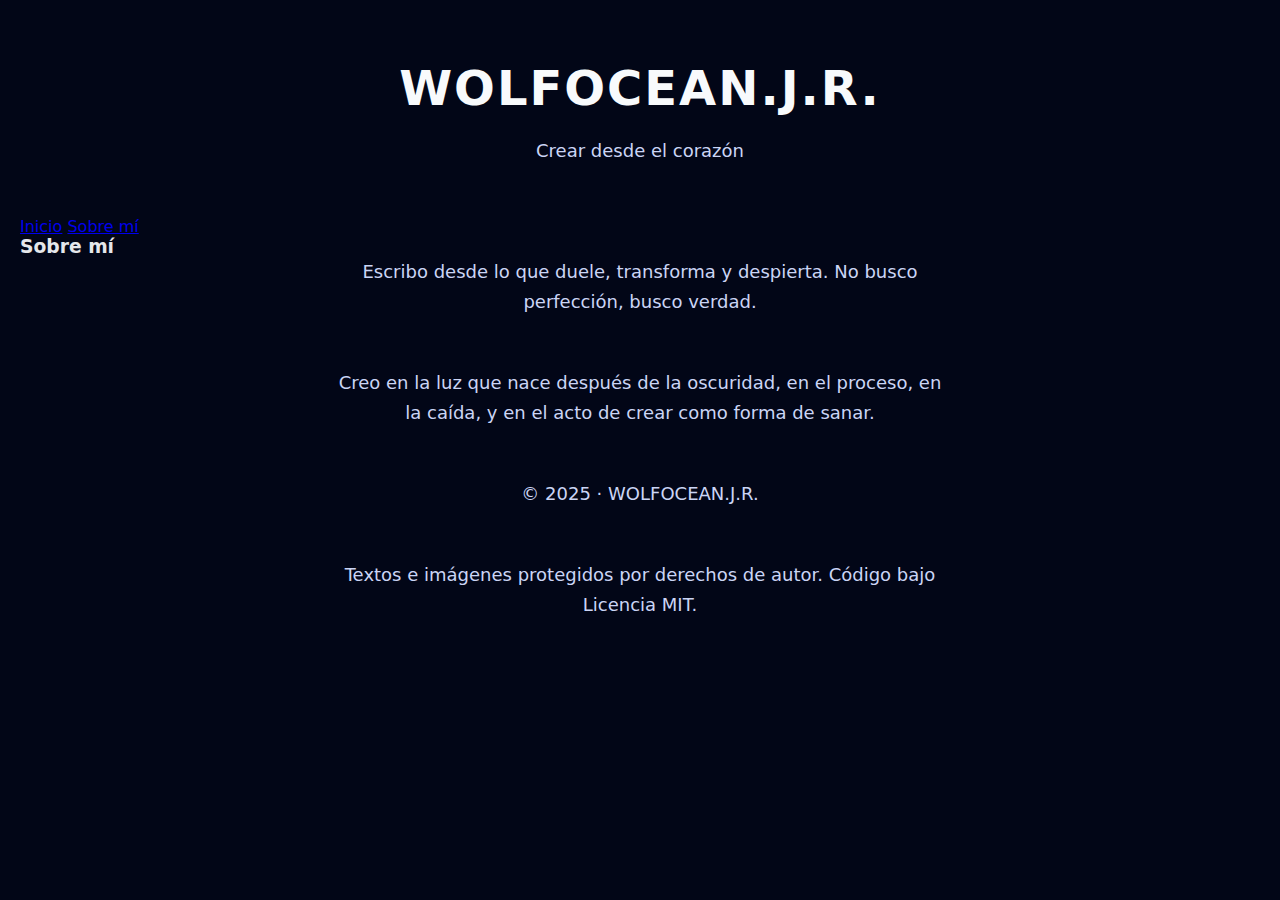
<file: sobre-mi.html>
<!DOCTYPE html>
<html lang="es">
<head>
    <meta charset="UTF-8">
    <title>Sobre mí · WOLFOCEAN.J.R.</title>
    <link rel="stylesheet" href="style.css">
</head>
<body>

    <header>
        <h1>WOLFOCEAN.J.R.</h1>
        <p>Crear desde el corazón</p>
   <nav>
    <a href="index.html">Inicio</a>
    <a href="sobre-mi.html">Sobre mí</a>
</nav>

    </header>

    <main>
        <article>
            <h3>Sobre mí</h3>

            <p>
                Escribo desde lo que duele, transforma y despierta.  
                No busco perfección, busco verdad.
            </p>

            <p>
                Creo en la luz que nace después de la oscuridad,  
                en el proceso, en la caída,  
                y en el acto de crear como forma de sanar.
            </p>
        </article>
    </main>

    <footer>
        <footer>
               <p>© 2025 · WOLFOCEAN.J.R.</p>
               <p>Textos e imágenes protegidos por derechos de autor. Código bajo Licencia MIT.</p>
               
    </footer>

</body>
</html>
</file>
<file: style.css>
/* RESET BÁSICO */
* {
    margin: 0;
    padding: 0;
    box-sizing: border-box;
}

/* CUERPO */
body {
    background: linear-gradient(180deg, #020617, #020617);
    color: #e5e7eb;
    font-family: 'Segoe UI', system-ui, sans-serif;
    padding: 60px 20px;
}

/* TÍTULO PRINCIPAL */
h1 {
    text-align: center;
    font-size: 48px;
    font-weight: 600;
    letter-spacing: 2px;
    color: #f8fafc;
    margin-bottom: 20px;
}

/* TEXTO PRINCIPAL */
p {
    max-width: 620px;
    margin: 0 auto 50px;
    text-align: center;
    font-size: 18px;
    line-height: 1.7;
    color: #cbd5f5;
}

/* SUBTÍTULO */
h2 {
    text-align: center;
    font-size: 28px;
    margin-bottom: 25px;
    color: #94a3b8;
    letter-spacing: 1px;
}

/* LISTA */
ul {
    list-style: none;
    max-width: 520px;
    margin: 0 auto;
}

/* TARJETAS */
li {
    background: rgba(255, 255, 255, 0.
header {
    text-align: center;
    margin-bottom: 60px;
}

footer {
    text-align: center;
    margin-top: 80px;
    font-size: 14px;
    color: #64748b;
}
/* POST */
article {
    max-width: 680px;
    margin: 0 auto 60px;
    padding: 45px;
    background: rgba(255, 255, 255, 0.03);
    border-radius: 22px;
    border: 1px solid rgba(255, 255, 255, 0.08);
}


/* TÍTULO DEL POST */
article h3 {
    font-size: 30px;
    margin-bottom: 10px;
    color: #f8fafc;
}

/* FECHA */
article small {
    display: block;
    margin-bottom: 25px;
    color: #94a3b8;
    font-size: 14px;
}

/* TEXTO */
article p {
    text-align: left;
    margin-bottom: 20px;
    font-size: 18px;
    line-height: 1.8;
    color: #e5e7eb;
}
nav {
    margin-top: 20px;
}

nav a {
    color: #cbd5f5;
    text-decoration: none;
    margin: 0 15px;
    font-size: 15px;
    letter-spacing: 1px;
    transition: color 0.3s ease;
}

nav a:hover {
    color: #f8fafc;
}
</file>
